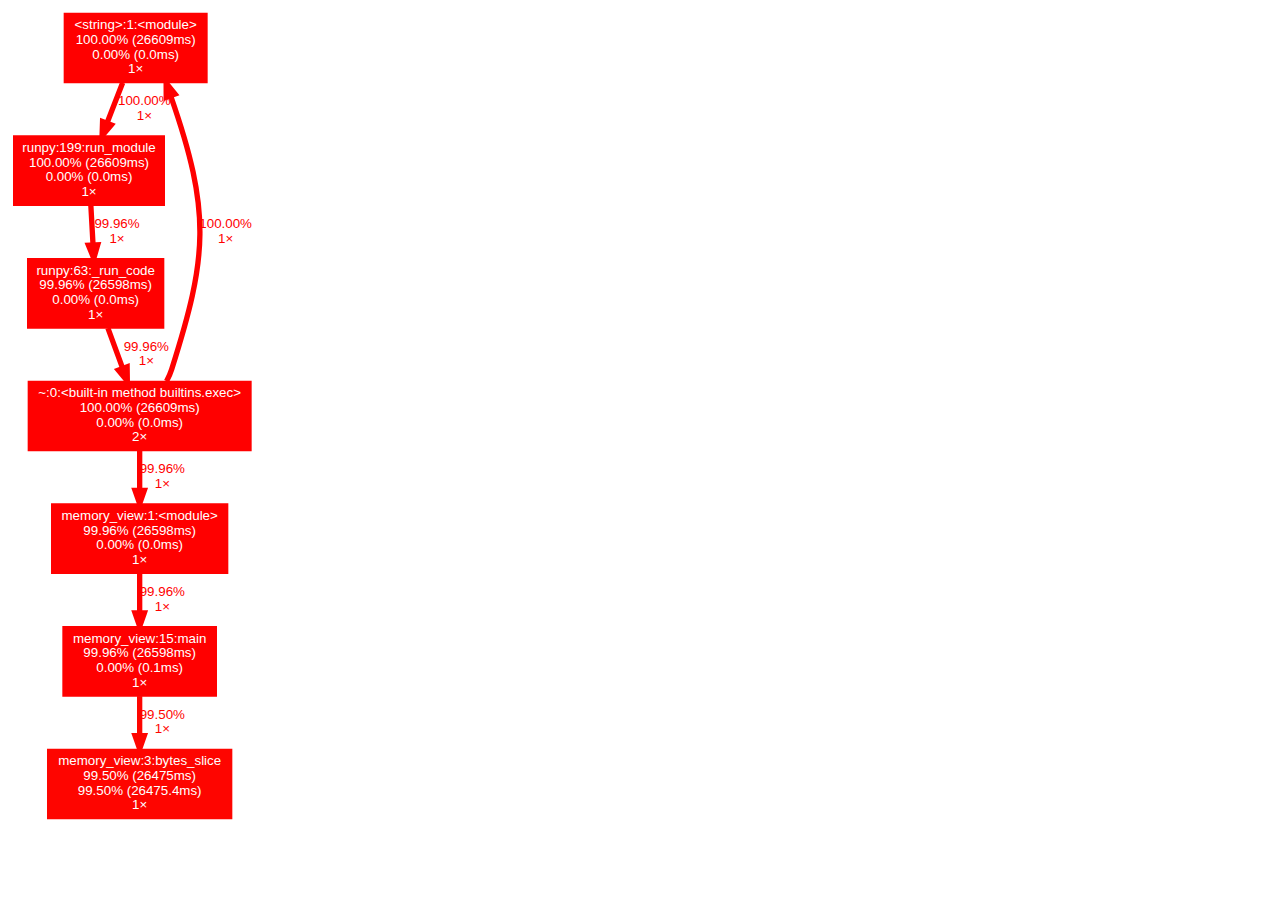
<file: display_html/static/index.html>
<?xml version="1.0" encoding="UTF-8" standalone="no"?>
<?xml-stylesheet href="[data-uri]" type="text/css"?>
<!DOCTYPE svg PUBLIC "-//W3C//DTD SVG 1.1//EN"
 "http://www.w3.org/Graphics/SVG/1.1/DTD/svg11.dtd">
<!-- Generated by graphviz version 2.43.0 (0)
 -->
<!-- Title: %3 Pages: 1 -->
<svg width="187pt" height="612pt"
 viewBox="0.00 0.00 186.50 612.00" xmlns="http://www.w3.org/2000/svg" xmlns:xlink="http://www.w3.org/1999/xlink">
<g id="graph0" class="graph" transform="scale(1 1) rotate(0) translate(4 608)">
<title>%3</title>
<polygon fill="white" stroke="transparent" points="-4,4 -4,-608 182.5,-608 182.5,4 -4,4"/>
<!-- 0 -->
<g id="node1" class="node">
<title>0</title>
<g id="a_node1"><a xlink:title="&lt;string&gt;">
<polygon fill="#ff0000" stroke="#ff0000" points="145,-604 38,-604 38,-552 145,-552 145,-604"/>
<text text-anchor="middle" x="91.5" y="-592" font-family="Arial" font-size="10.00" fill="#ffffff">&lt;string&gt;:1:&lt;module&gt;</text>
<text text-anchor="middle" x="91.5" y="-581" font-family="Arial" font-size="10.00" fill="#ffffff">100.00% (26609ms)</text>
<text text-anchor="middle" x="91.5" y="-570" font-family="Arial" font-size="10.00" fill="#ffffff">0.00% (0.0ms)</text>
<text text-anchor="middle" x="91.5" y="-559" font-family="Arial" font-size="10.00" fill="#ffffff">1×</text>
</a>
</g>
</g>
<!-- 8 -->
<g id="node2" class="node">
<title>8</title>
<g id="a_node2"><a xlink:title="/usr/local/lib/python3.10/runpy.py">
<polygon fill="#ff0000" stroke="#ff0000" points="113,-512 0,-512 0,-460 113,-460 113,-512"/>
<text text-anchor="middle" x="56.5" y="-500" font-family="Arial" font-size="10.00" fill="#ffffff">runpy:199:run_module</text>
<text text-anchor="middle" x="56.5" y="-489" font-family="Arial" font-size="10.00" fill="#ffffff">100.00% (26609ms)</text>
<text text-anchor="middle" x="56.5" y="-478" font-family="Arial" font-size="10.00" fill="#ffffff">0.00% (0.0ms)</text>
<text text-anchor="middle" x="56.5" y="-467" font-family="Arial" font-size="10.00" fill="#ffffff">1×</text>
</a>
</g>
</g>
<!-- 0&#45;&gt;8 -->
<g id="edge1" class="edge">
<title>0&#45;&gt;8</title>
<path fill="none" stroke="#ff0000" stroke-width="4" d="M81.75,-551.93C78.1,-542.55 73.89,-531.72 69.97,-521.63"/>
<polygon fill="#ff0000" stroke="#ff0000" stroke-width="4" points="73.21,-520.3 66.32,-512.25 66.68,-522.84 73.21,-520.3"/>
<text text-anchor="middle" x="98" y="-535" font-family="Arial" font-size="10.00" fill="#ff0000">100.00%</text>
<text text-anchor="middle" x="98" y="-524" font-family="Arial" font-size="10.00" fill="#ff0000">1×</text>
</g>
<!-- 7 -->
<g id="node7" class="node">
<title>7</title>
<g id="a_node7"><a xlink:title="/usr/local/lib/python3.10/runpy.py">
<polygon fill="#ff0000" stroke="#ff0000" points="112.5,-420 10.5,-420 10.5,-368 112.5,-368 112.5,-420"/>
<text text-anchor="middle" x="61.5" y="-408" font-family="Arial" font-size="10.00" fill="#ffffff">runpy:63:_run_code</text>
<text text-anchor="middle" x="61.5" y="-397" font-family="Arial" font-size="10.00" fill="#ffffff">99.96% (26598ms)</text>
<text text-anchor="middle" x="61.5" y="-386" font-family="Arial" font-size="10.00" fill="#ffffff">0.00% (0.0ms)</text>
<text text-anchor="middle" x="61.5" y="-375" font-family="Arial" font-size="10.00" fill="#ffffff">1×</text>
</a>
</g>
</g>
<!-- 8&#45;&gt;7 -->
<g id="edge7" class="edge">
<title>8&#45;&gt;7</title>
<path fill="none" stroke="#ff0000" stroke-width="4" d="M57.89,-459.93C58.4,-450.74 58.99,-440.17 59.54,-430.25"/>
<polygon fill="#ff0000" stroke="#ff0000" stroke-width="4" points="63.04,-430.43 60.1,-420.25 56.05,-430.04 63.04,-430.43"/>
<text text-anchor="middle" x="77.5" y="-443" font-family="Arial" font-size="10.00" fill="#ff0000">99.96%</text>
<text text-anchor="middle" x="77.5" y="-432" font-family="Arial" font-size="10.00" fill="#ff0000">1×</text>
</g>
<!-- 1 -->
<g id="node3" class="node">
<title>1</title>
<g id="a_node3"><a xlink:title="~">
<polygon fill="#ff0000" stroke="#ff0000" points="178,-328 11,-328 11,-276 178,-276 178,-328"/>
<text text-anchor="middle" x="94.5" y="-316" font-family="Arial" font-size="10.00" fill="#ffffff">~:0:&lt;built&#45;in method builtins.exec&gt;</text>
<text text-anchor="middle" x="94.5" y="-305" font-family="Arial" font-size="10.00" fill="#ffffff">100.00% (26609ms)</text>
<text text-anchor="middle" x="94.5" y="-294" font-family="Arial" font-size="10.00" fill="#ffffff">0.00% (0.0ms)</text>
<text text-anchor="middle" x="94.5" y="-283" font-family="Arial" font-size="10.00" fill="#ffffff">2×</text>
</a>
</g>
</g>
<!-- 1&#45;&gt;0 -->
<g id="edge2" class="edge">
<title>1&#45;&gt;0</title>
<path fill="none" stroke="#ff0000" stroke-width="4" d="M114.64,-328.1C116.2,-330.98 117.54,-333.97 118.5,-337 145.25,-421.28 148.45,-454.28 117.76,-542.17"/>
<polygon fill="#ff0000" stroke="#ff0000" stroke-width="4" points="114.42,-541.12 114.37,-551.71 121.02,-543.46 114.42,-541.12"/>
<text text-anchor="middle" x="159" y="-443" font-family="Arial" font-size="10.00" fill="#ff0000">100.00%</text>
<text text-anchor="middle" x="159" y="-432" font-family="Arial" font-size="10.00" fill="#ff0000">1×</text>
</g>
<!-- 5 -->
<g id="node4" class="node">
<title>5</title>
<g id="a_node4"><a xlink:title="/app/memory_view.py">
<polygon fill="#ff0000" stroke="#ff0000" points="160.5,-236 28.5,-236 28.5,-184 160.5,-184 160.5,-236"/>
<text text-anchor="middle" x="94.5" y="-224" font-family="Arial" font-size="10.00" fill="#ffffff">memory_view:1:&lt;module&gt;</text>
<text text-anchor="middle" x="94.5" y="-213" font-family="Arial" font-size="10.00" fill="#ffffff">99.96% (26598ms)</text>
<text text-anchor="middle" x="94.5" y="-202" font-family="Arial" font-size="10.00" fill="#ffffff">0.00% (0.0ms)</text>
<text text-anchor="middle" x="94.5" y="-191" font-family="Arial" font-size="10.00" fill="#ffffff">1×</text>
</a>
</g>
</g>
<!-- 1&#45;&gt;5 -->
<g id="edge3" class="edge">
<title>1&#45;&gt;5</title>
<path fill="none" stroke="#ff0000" stroke-width="4" d="M94.5,-275.93C94.5,-266.74 94.5,-256.17 94.5,-246.25"/>
<polygon fill="#ff0000" stroke="#ff0000" stroke-width="4" points="98,-246.25 94.5,-236.25 91,-246.25 98,-246.25"/>
<text text-anchor="middle" x="111.5" y="-259" font-family="Arial" font-size="10.00" fill="#ff0000">99.96%</text>
<text text-anchor="middle" x="111.5" y="-248" font-family="Arial" font-size="10.00" fill="#ff0000">1×</text>
</g>
<!-- 3 -->
<g id="node6" class="node">
<title>3</title>
<g id="a_node6"><a xlink:title="/app/memory_view.py">
<polygon fill="#ff0000" stroke="#ff0000" points="152,-144 37,-144 37,-92 152,-92 152,-144"/>
<text text-anchor="middle" x="94.5" y="-132" font-family="Arial" font-size="10.00" fill="#ffffff">memory_view:15:main</text>
<text text-anchor="middle" x="94.5" y="-121" font-family="Arial" font-size="10.00" fill="#ffffff">99.96% (26598ms)</text>
<text text-anchor="middle" x="94.5" y="-110" font-family="Arial" font-size="10.00" fill="#ffffff">0.00% (0.1ms)</text>
<text text-anchor="middle" x="94.5" y="-99" font-family="Arial" font-size="10.00" fill="#ffffff">1×</text>
</a>
</g>
</g>
<!-- 5&#45;&gt;3 -->
<g id="edge5" class="edge">
<title>5&#45;&gt;3</title>
<path fill="none" stroke="#ff0000" stroke-width="4" d="M94.5,-183.93C94.5,-174.74 94.5,-164.17 94.5,-154.25"/>
<polygon fill="#ff0000" stroke="#ff0000" stroke-width="4" points="98,-154.25 94.5,-144.25 91,-154.25 98,-154.25"/>
<text text-anchor="middle" x="111.5" y="-167" font-family="Arial" font-size="10.00" fill="#ff0000">99.96%</text>
<text text-anchor="middle" x="111.5" y="-156" font-family="Arial" font-size="10.00" fill="#ff0000">1×</text>
</g>
<!-- 2 -->
<g id="node5" class="node">
<title>2</title>
<g id="a_node5"><a xlink:title="/app/memory_view.py">
<polygon fill="#fe0500" stroke="#fe0500" points="163.5,-52 25.5,-52 25.5,0 163.5,0 163.5,-52"/>
<text text-anchor="middle" x="94.5" y="-40" font-family="Arial" font-size="10.00" fill="#ffffff">memory_view:3:bytes_slice</text>
<text text-anchor="middle" x="94.5" y="-29" font-family="Arial" font-size="10.00" fill="#ffffff">99.50% (26475ms)</text>
<text text-anchor="middle" x="94.5" y="-18" font-family="Arial" font-size="10.00" fill="#ffffff">99.50% (26475.4ms)</text>
<text text-anchor="middle" x="94.5" y="-7" font-family="Arial" font-size="10.00" fill="#ffffff">1×</text>
</a>
</g>
</g>
<!-- 3&#45;&gt;2 -->
<g id="edge4" class="edge">
<title>3&#45;&gt;2</title>
<path fill="none" stroke="#fe0500" stroke-width="3.98" d="M94.5,-91.93C94.5,-82.74 94.5,-72.17 94.5,-62.25"/>
<polygon fill="#fe0500" stroke="#fe0500" stroke-width="3.98" points="98,-62.25 94.5,-52.25 91,-62.25 98,-62.25"/>
<text text-anchor="middle" x="111.5" y="-75" font-family="Arial" font-size="10.00" fill="#fe0500">99.50%</text>
<text text-anchor="middle" x="111.5" y="-64" font-family="Arial" font-size="10.00" fill="#fe0500">1×</text>
</g>
<!-- 7&#45;&gt;1 -->
<g id="edge6" class="edge">
<title>7&#45;&gt;1</title>
<path fill="none" stroke="#ff0000" stroke-width="4" d="M70.69,-367.93C74.1,-358.65 78.02,-347.94 81.69,-337.94"/>
<polygon fill="#ff0000" stroke="#ff0000" stroke-width="4" points="85.09,-338.84 85.24,-328.25 78.51,-336.43 85.09,-338.84"/>
<text text-anchor="middle" x="99.5" y="-351" font-family="Arial" font-size="10.00" fill="#ff0000">99.96%</text>
<text text-anchor="middle" x="99.5" y="-340" font-family="Arial" font-size="10.00" fill="#ff0000">1×</text>
</g>
</g>
</svg>
</file>
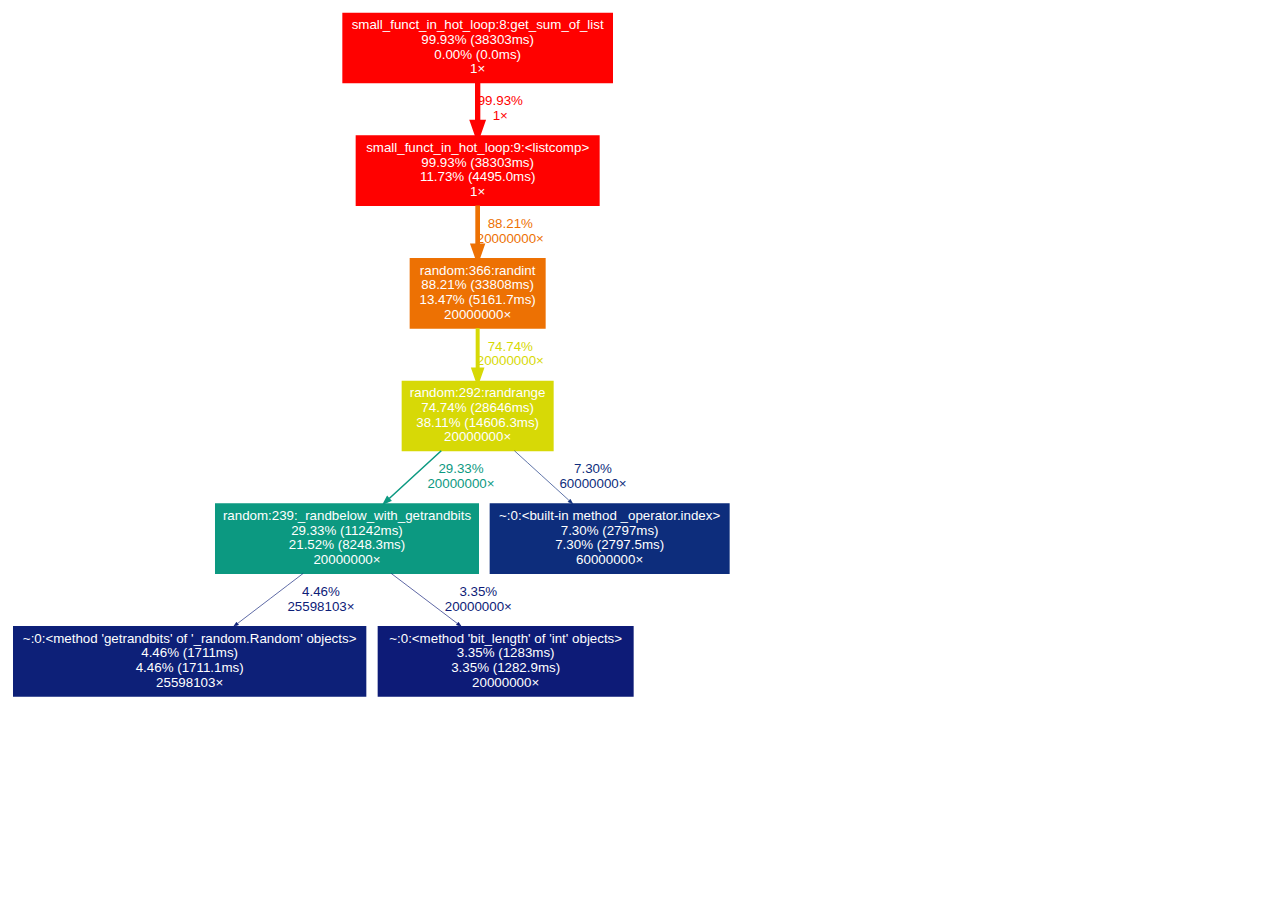
<file: display_html/static1/index.html>
<?xml version="1.0" encoding="UTF-8" standalone="no"?>
<?xml-stylesheet href="[data-uri]" type="text/css"?>
<!DOCTYPE svg PUBLIC "-//W3C//DTD SVG 1.1//EN"
 "http://www.w3.org/Graphics/SVG/1.1/DTD/svg11.dtd">
<!-- Generated by graphviz version 2.43.0 (0)
 -->
<!-- Title: %3 Pages: 1 -->
<svg width="545pt" height="520pt"
 viewBox="0.00 0.00 544.50 520.00" xmlns="http://www.w3.org/2000/svg" xmlns:xlink="http://www.w3.org/1999/xlink">
<g id="graph0" class="graph" transform="scale(1 1) rotate(0) translate(4 516)">
<title>%3</title>
<polygon fill="white" stroke="transparent" points="-4,4 -4,-516 540.5,-516 540.5,4 -4,4"/>
<!-- 2 -->
<g id="node1" class="node">
<title>2</title>
<g id="a_node1"><a xlink:title="/app/small_funct_in_hot_loop.py">
<polygon fill="#ff0100" stroke="#ff0100" points="439,-420 257,-420 257,-368 439,-368 439,-420"/>
<text text-anchor="middle" x="348" y="-408" font-family="Arial" font-size="10.00" fill="#ffffff">small_funct_in_hot_loop:9:&lt;listcomp&gt;</text>
<text text-anchor="middle" x="348" y="-397" font-family="Arial" font-size="10.00" fill="#ffffff">99.93% (38303ms)</text>
<text text-anchor="middle" x="348" y="-386" font-family="Arial" font-size="10.00" fill="#ffffff">11.73% (4495.0ms)</text>
<text text-anchor="middle" x="348" y="-375" font-family="Arial" font-size="10.00" fill="#ffffff">1×</text>
</a>
</g>
</g>
<!-- 12 -->
<g id="node2" class="node">
<title>12</title>
<g id="a_node2"><a xlink:title="/usr/local/lib/python3.10/random.py">
<polygon fill="#ed7103" stroke="#ed7103" points="398.5,-328 297.5,-328 297.5,-276 398.5,-276 398.5,-328"/>
<text text-anchor="middle" x="348" y="-316" font-family="Arial" font-size="10.00" fill="#ffffff">random:366:randint</text>
<text text-anchor="middle" x="348" y="-305" font-family="Arial" font-size="10.00" fill="#ffffff">88.21% (33808ms)</text>
<text text-anchor="middle" x="348" y="-294" font-family="Arial" font-size="10.00" fill="#ffffff">13.47% (5161.7ms)</text>
<text text-anchor="middle" x="348" y="-283" font-family="Arial" font-size="10.00" fill="#ffffff">20000000×</text>
</a>
</g>
</g>
<!-- 2&#45;&gt;12 -->
<g id="edge1" class="edge">
<title>2&#45;&gt;12</title>
<path fill="none" stroke="#ed7103" stroke-width="3.53" d="M348,-367.93C348,-358.65 348,-347.94 348,-337.94"/>
<polygon fill="#ed7103" stroke="#ed7103" stroke-width="3.53" points="351.29,-337.65 348,-328.25 344.71,-337.65 351.29,-337.65"/>
<text text-anchor="middle" x="372.5" y="-351" font-family="Arial" font-size="10.00" fill="#ed7103">88.21%</text>
<text text-anchor="middle" x="372.5" y="-340" font-family="Arial" font-size="10.00" fill="#ed7103">20000000×</text>
</g>
<!-- 11 -->
<g id="node7" class="node">
<title>11</title>
<g id="a_node7"><a xlink:title="/usr/local/lib/python3.10/random.py">
<polygon fill="#d7d906" stroke="#d7d906" points="404.5,-236 291.5,-236 291.5,-184 404.5,-184 404.5,-236"/>
<text text-anchor="middle" x="348" y="-224" font-family="Arial" font-size="10.00" fill="#ffffff">random:292:randrange</text>
<text text-anchor="middle" x="348" y="-213" font-family="Arial" font-size="10.00" fill="#ffffff">74.74% (28646ms)</text>
<text text-anchor="middle" x="348" y="-202" font-family="Arial" font-size="10.00" fill="#ffffff">38.11% (14606.3ms)</text>
<text text-anchor="middle" x="348" y="-191" font-family="Arial" font-size="10.00" fill="#ffffff">20000000×</text>
</a>
</g>
</g>
<!-- 12&#45;&gt;11 -->
<g id="edge7" class="edge">
<title>12&#45;&gt;11</title>
<path fill="none" stroke="#d7d906" stroke-width="2.99" d="M348,-275.93C348,-266.36 348,-255.27 348,-245"/>
<polygon fill="#d7d906" stroke="#d7d906" stroke-width="2.99" points="351.01,-244.85 348,-236.25 344.99,-244.85 351.01,-244.85"/>
<text text-anchor="middle" x="372.5" y="-259" font-family="Arial" font-size="10.00" fill="#d7d906">74.74%</text>
<text text-anchor="middle" x="372.5" y="-248" font-family="Arial" font-size="10.00" fill="#d7d906">20000000×</text>
</g>
<!-- 3 -->
<g id="node3" class="node">
<title>3</title>
<g id="a_node3"><a xlink:title="/app/small_funct_in_hot_loop.py">
<polygon fill="#ff0100" stroke="#ff0100" points="449,-512 247,-512 247,-460 449,-460 449,-512"/>
<text text-anchor="middle" x="348" y="-500" font-family="Arial" font-size="10.00" fill="#ffffff">small_funct_in_hot_loop:8:get_sum_of_list</text>
<text text-anchor="middle" x="348" y="-489" font-family="Arial" font-size="10.00" fill="#ffffff">99.93% (38303ms)</text>
<text text-anchor="middle" x="348" y="-478" font-family="Arial" font-size="10.00" fill="#ffffff">0.00% (0.0ms)</text>
<text text-anchor="middle" x="348" y="-467" font-family="Arial" font-size="10.00" fill="#ffffff">1×</text>
</a>
</g>
</g>
<!-- 3&#45;&gt;2 -->
<g id="edge2" class="edge">
<title>3&#45;&gt;2</title>
<path fill="none" stroke="#ff0100" stroke-width="4" d="M348,-459.93C348,-450.74 348,-440.17 348,-430.25"/>
<polygon fill="#ff0100" stroke="#ff0100" stroke-width="4" points="351.5,-430.25 348,-420.25 344.5,-430.25 351.5,-430.25"/>
<text text-anchor="middle" x="365" y="-443" font-family="Arial" font-size="10.00" fill="#ff0100">99.93%</text>
<text text-anchor="middle" x="365" y="-432" font-family="Arial" font-size="10.00" fill="#ff0100">1×</text>
</g>
<!-- 10 -->
<g id="node4" class="node">
<title>10</title>
<g id="a_node4"><a xlink:title="/usr/local/lib/python3.10/random.py">
<polygon fill="#0c9981" stroke="#0c9981" points="348.5,-144 151.5,-144 151.5,-92 348.5,-92 348.5,-144"/>
<text text-anchor="middle" x="250" y="-132" font-family="Arial" font-size="10.00" fill="#ffffff">random:239:_randbelow_with_getrandbits</text>
<text text-anchor="middle" x="250" y="-121" font-family="Arial" font-size="10.00" fill="#ffffff">29.33% (11242ms)</text>
<text text-anchor="middle" x="250" y="-110" font-family="Arial" font-size="10.00" fill="#ffffff">21.52% (8248.3ms)</text>
<text text-anchor="middle" x="250" y="-99" font-family="Arial" font-size="10.00" fill="#ffffff">20000000×</text>
</a>
</g>
</g>
<!-- 18 -->
<g id="node5" class="node">
<title>18</title>
<g id="a_node5"><a xlink:title="~">
<polygon fill="#0d2078" stroke="#0d2078" points="264,-52 0,-52 0,0 264,0 264,-52"/>
<text text-anchor="middle" x="132" y="-40" font-family="Arial" font-size="10.00" fill="#ffffff">~:0:&lt;method &#39;getrandbits&#39; of &#39;_random.Random&#39; objects&gt;</text>
<text text-anchor="middle" x="132" y="-29" font-family="Arial" font-size="10.00" fill="#ffffff">4.46% (1711ms)</text>
<text text-anchor="middle" x="132" y="-18" font-family="Arial" font-size="10.00" fill="#ffffff">4.46% (1711.1ms)</text>
<text text-anchor="middle" x="132" y="-7" font-family="Arial" font-size="10.00" fill="#ffffff">25598103×</text>
</a>
</g>
</g>
<!-- 10&#45;&gt;18 -->
<g id="edge3" class="edge">
<title>10&#45;&gt;18</title>
<path fill="none" stroke="#0d2078" stroke-width="0.5" d="M217.13,-91.93C201.91,-80.32 183.79,-66.5 168.19,-54.6"/>
<polygon fill="#0d2078" stroke="#0d2078" stroke-width="0.5" points="168.63,-53.4 165.1,-52.25 167.14,-55.34 168.63,-53.4"/>
<text text-anchor="middle" x="230.5" y="-75" font-family="Arial" font-size="10.00" fill="#0d2078">4.46%</text>
<text text-anchor="middle" x="230.5" y="-64" font-family="Arial" font-size="10.00" fill="#0d2078">25598103×</text>
</g>
<!-- 127 -->
<g id="node6" class="node">
<title>127</title>
<g id="a_node6"><a xlink:title="~">
<polygon fill="#0d1b77" stroke="#0d1b77" points="464.5,-52 273.5,-52 273.5,0 464.5,0 464.5,-52"/>
<text text-anchor="middle" x="369" y="-40" font-family="Arial" font-size="10.00" fill="#ffffff">~:0:&lt;method &#39;bit_length&#39; of &#39;int&#39; objects&gt;</text>
<text text-anchor="middle" x="369" y="-29" font-family="Arial" font-size="10.00" fill="#ffffff">3.35% (1283ms)</text>
<text text-anchor="middle" x="369" y="-18" font-family="Arial" font-size="10.00" fill="#ffffff">3.35% (1282.9ms)</text>
<text text-anchor="middle" x="369" y="-7" font-family="Arial" font-size="10.00" fill="#ffffff">20000000×</text>
</a>
</g>
</g>
<!-- 10&#45;&gt;127 -->
<g id="edge4" class="edge">
<title>10&#45;&gt;127</title>
<path fill="none" stroke="#0d1b77" stroke-width="0.5" d="M283.15,-91.93C298.49,-80.32 316.77,-66.5 332.5,-54.6"/>
<polygon fill="#0d1b77" stroke="#0d1b77" stroke-width="0.5" points="333.56,-55.34 335.62,-52.25 332.09,-53.38 333.56,-55.34"/>
<text text-anchor="middle" x="348.5" y="-75" font-family="Arial" font-size="10.00" fill="#0d1b77">3.35%</text>
<text text-anchor="middle" x="348.5" y="-64" font-family="Arial" font-size="10.00" fill="#0d1b77">20000000×</text>
</g>
<!-- 11&#45;&gt;10 -->
<g id="edge5" class="edge">
<title>11&#45;&gt;10</title>
<path fill="none" stroke="#0c9981" stroke-width="1.17" d="M320.7,-183.93C308.59,-172.81 294.26,-159.65 281.69,-148.1"/>
<polygon fill="#0c9981" stroke="#0c9981" stroke-width="1.17" points="282.75,-146.51 277.49,-144.25 280.19,-149.29 282.75,-146.51"/>
<text text-anchor="middle" x="335.5" y="-167" font-family="Arial" font-size="10.00" fill="#0c9981">29.33%</text>
<text text-anchor="middle" x="335.5" y="-156" font-family="Arial" font-size="10.00" fill="#0c9981">20000000×</text>
</g>
<!-- 99 -->
<g id="node8" class="node">
<title>99</title>
<g id="a_node8"><a xlink:title="~">
<polygon fill="#0d2d7c" stroke="#0d2d7c" points="536.5,-144 357.5,-144 357.5,-92 536.5,-92 536.5,-144"/>
<text text-anchor="middle" x="447" y="-132" font-family="Arial" font-size="10.00" fill="#ffffff">~:0:&lt;built&#45;in method _operator.index&gt;</text>
<text text-anchor="middle" x="447" y="-121" font-family="Arial" font-size="10.00" fill="#ffffff">7.30% (2797ms)</text>
<text text-anchor="middle" x="447" y="-110" font-family="Arial" font-size="10.00" fill="#ffffff">7.30% (2797.5ms)</text>
<text text-anchor="middle" x="447" y="-99" font-family="Arial" font-size="10.00" fill="#ffffff">60000000×</text>
</a>
</g>
</g>
<!-- 11&#45;&gt;99 -->
<g id="edge6" class="edge">
<title>11&#45;&gt;99</title>
<path fill="none" stroke="#0d2d7c" stroke-width="0.5" d="M375.58,-183.93C388.24,-172.42 403.29,-158.73 416.31,-146.9"/>
<polygon fill="#0d2d7c" stroke="#0d2d7c" stroke-width="0.5" points="417.46,-147.51 419.23,-144.25 415.81,-145.7 417.46,-147.51"/>
<text text-anchor="middle" x="434.5" y="-167" font-family="Arial" font-size="10.00" fill="#0d2d7c">7.30%</text>
<text text-anchor="middle" x="434.5" y="-156" font-family="Arial" font-size="10.00" fill="#0d2d7c">60000000×</text>
</g>
</g>
</svg>
</file>
